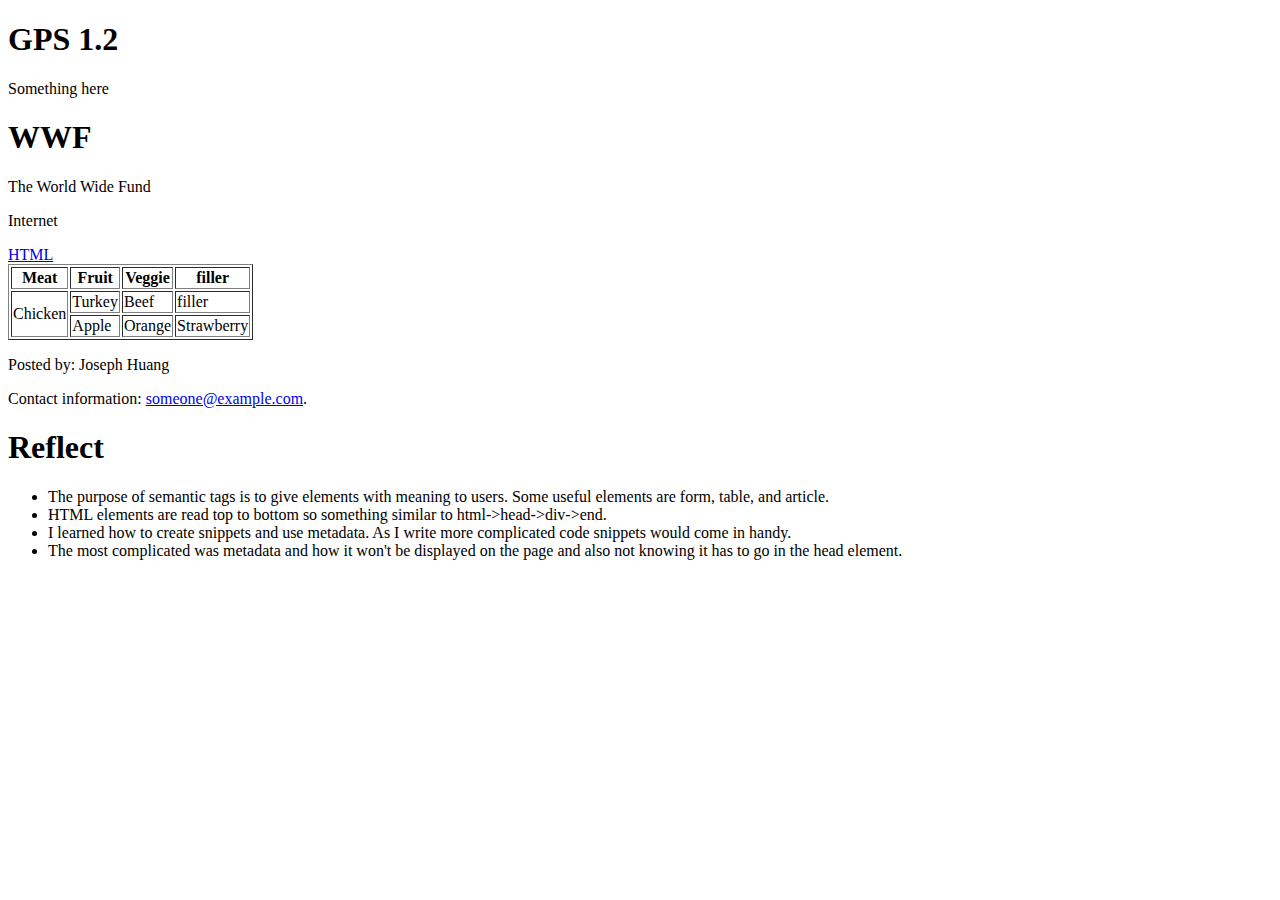
<file: html/gps/index.html>
<!DOCTYPE html>
<html>
<head>
	<title>GPS</title>
	<meta charset="UTF-8">
	<meta name="description" content="GPS exercise">
</head>


<body>
	<main>

	<article>
		<header>
			<h1>GPS 1.2</h1>
			<p>Something here</p>
		</header>
	</article>

	<section>
	  <h1>WWF</h1>
	  <p>The World Wide Fund</p>
	</section>

	<aside>
		<p>Internet</p>
	</aside>

	<nav>
	  <a href="/html/">HTML</a>
	</nav>

<table border=1>
	  <tr>
	    <th>Meat</th>
	    <th>Fruit</th>
	    <th>Veggie</th>
	    <th>filler</th>
	  </tr>
	  <tr>
	    <td rowspan="2">Chicken</td>
	    <td>Turkey</td>
	    <td>Beef</td>
	    <td>filler</td>
	  </tr>
	  <tr>
	    <td>Apple</td>
	    <td>Orange</td>
	    <td>Strawberry</td>
	  </tr>
 
</table>


<footer>
  <p>Posted by: Joseph Huang</p>
  <p>Contact information: <a href="mailto:someone@example.com">
  someone@example.com</a>.</p>
</footer>

	<h1>Reflect</h1>
	<ul>
		<li>The purpose of semantic tags is to give elements with meaning to users. Some useful elements are form, table, and article.</li>
		<li>HTML elements are read top to bottom so something similar to html->head->div->end.</li>
		<li>I learned how to create snippets and use metadata. As I write more complicated code snippets would come in handy.</li>
		<li>The most complicated was metadata and how it won't be displayed on the page and also not knowing it has to go in the head element.</li>
	</ul>

	</main>


</html>
</file>
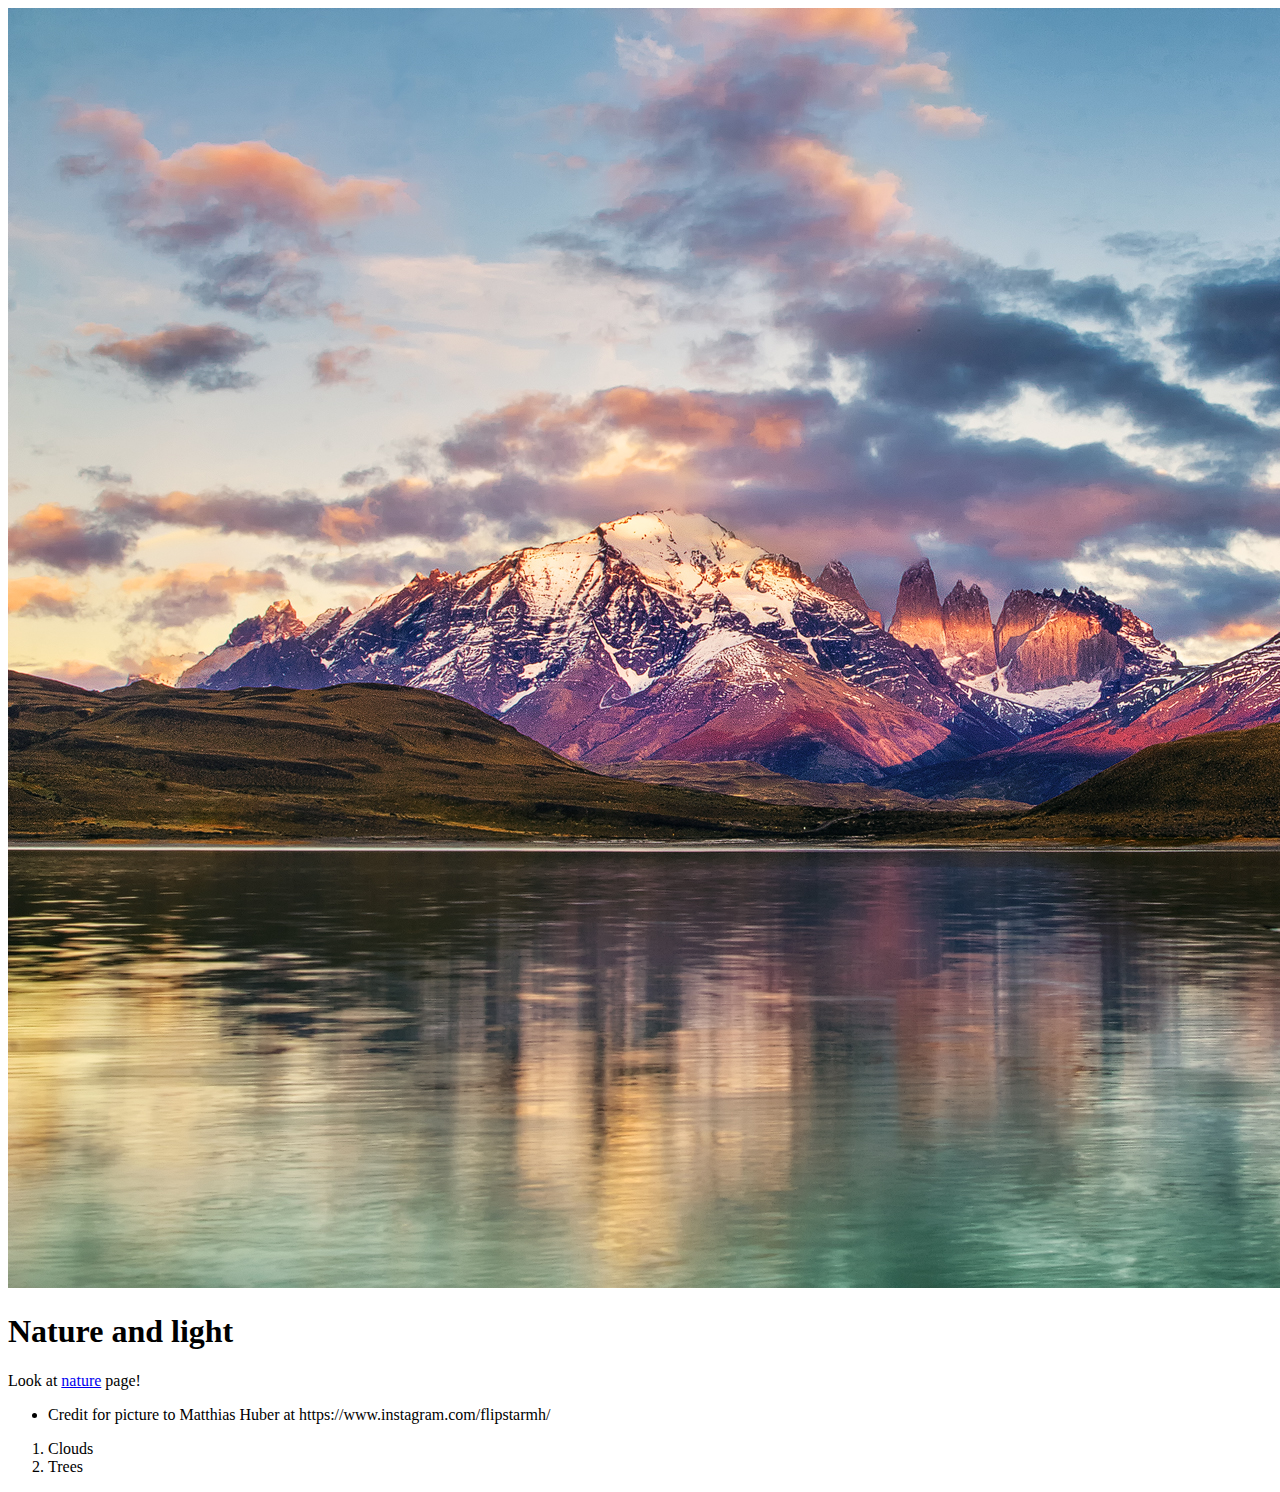
<file: html/web_basics/index.html>
<!DOCTYPE html>
<html>
<head>
	<title>My sparse nature web page</title>
</head>
<body>
	<img src="Chile_Mountains.jpg" alt="Chile Mountains">
	<h1>Nature and light</h1>
	<p>Look at <a href="http://www.nature.com">nature</a> page!</p>

	<ul>
		<li>Credit for picture to Matthias Huber at https://www.instagram.com/flipstarmh/</li>
	</ul>

	<ol>
		<li>Clouds</li>
		<li>Trees</li>
	</ol>

</body>
</html>
</file>
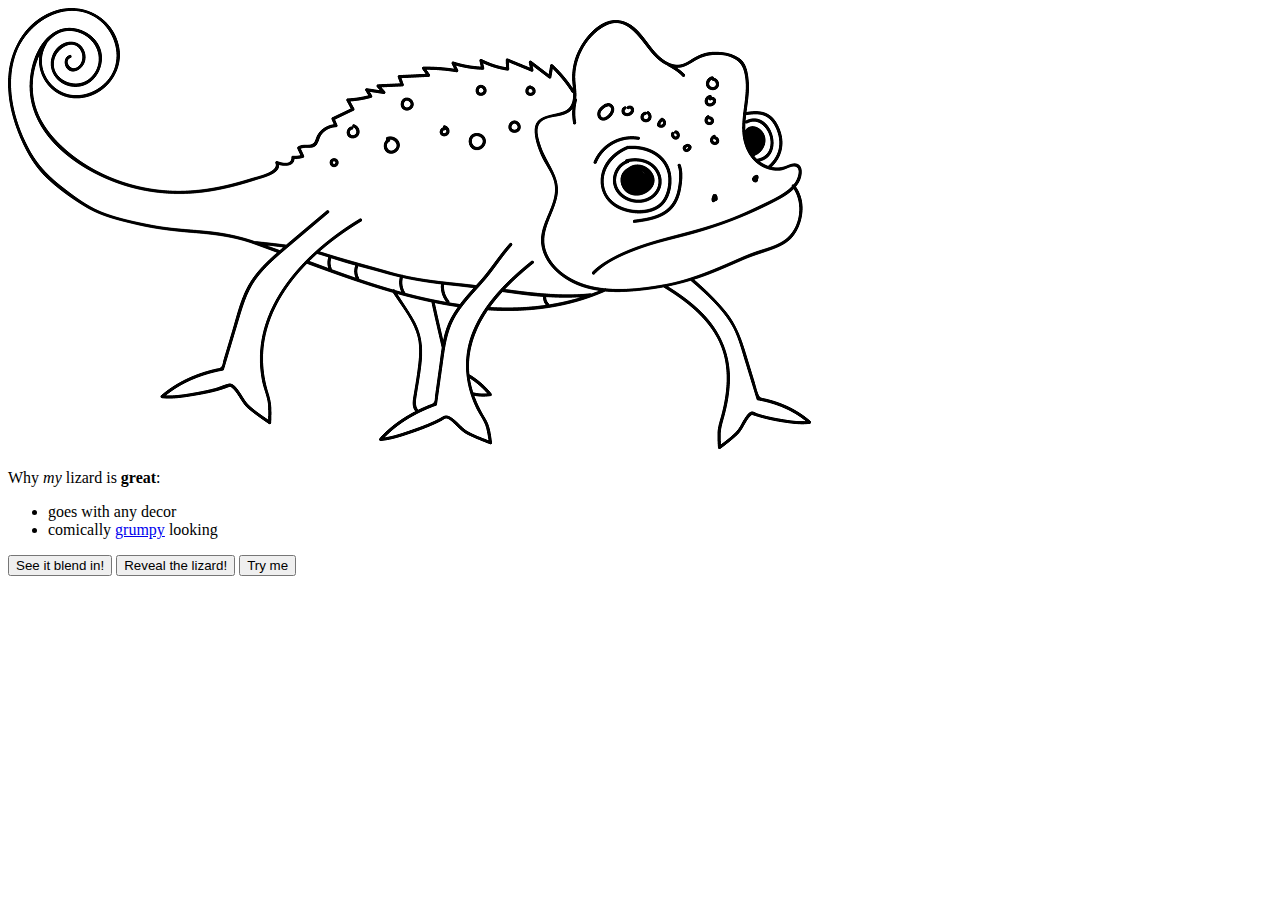
<file: web_dev/client_side_js/index.html>
<!DOCTYPE html>
<html>
<head>
  <title>About My Pet</title>

</head>
<body>
  <div id="about-my-pet">
    <img id="lizard-photo" src="chameleon.png">
    <p>Why <em>my</em> lizard is <strong>great</strong>:</p>
    <ul>
      <li>goes with any decor</li>
      <li>comically <a href="http://grumpy.com">grumpy</a> looking</li>
    </ul>
    <button>See it blend in!</button>
    <button>Reveal the lizard!</button>
    <button onclick="boldText()">Try me</button>
  </div>
  <script src="script.js"></script>
</body>
</html>
</file>
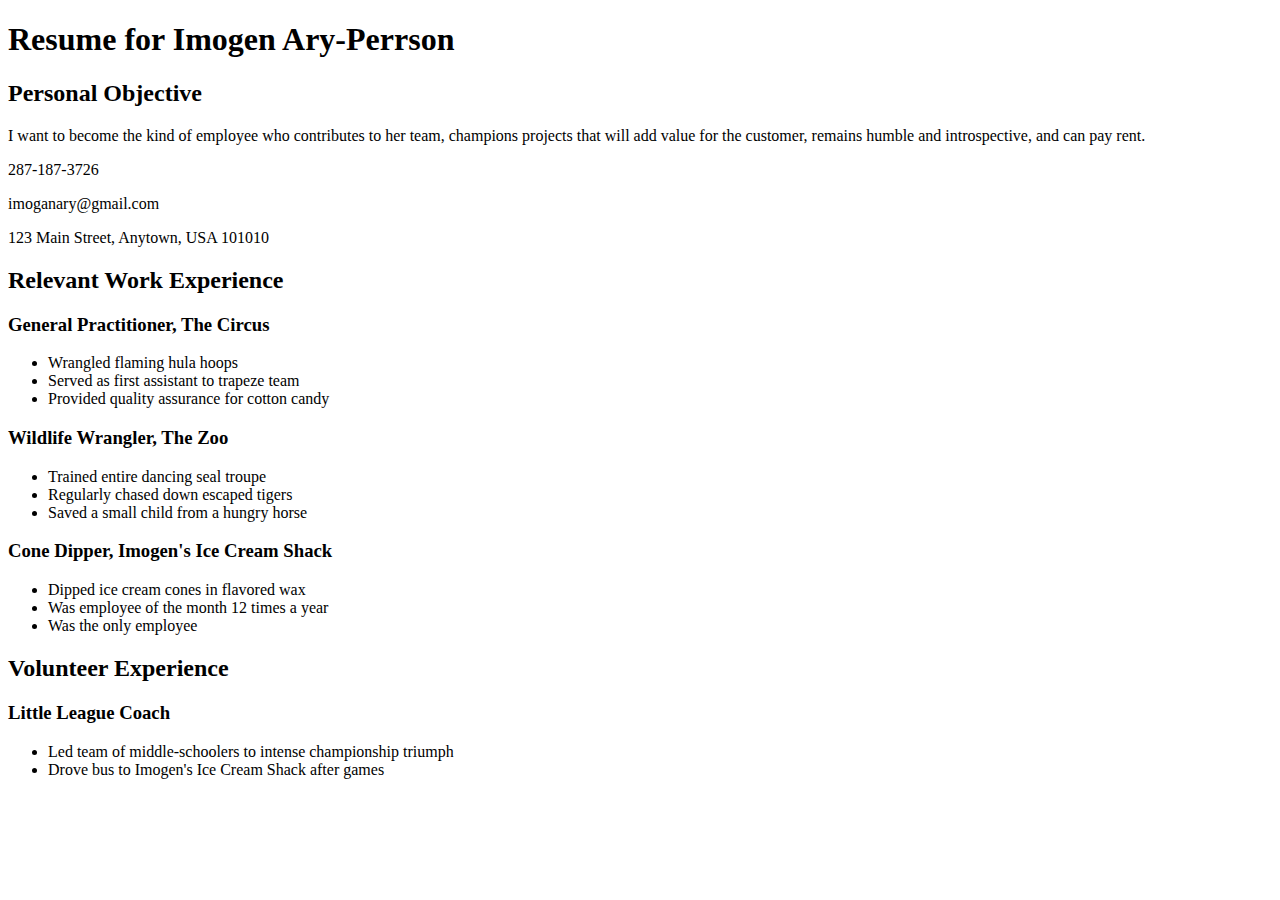
<file: html/phase-0-tracks/css/css-demo/index.html>
<!DOCTYPE html>
<html>
<head>
  <title>Resume</title>
  <!-- We're using Google Fonts, which you can also do on your sites, but you don't need to know how for any assessments in this unit. -->
  <link href='https://fonts.googleapis.com/css?family=Dancing+Script' rel='stylesheet' type='text/css'>
  
</head>
<body>
  <h1 id="resume-title">Resume for Imogen Ary-Perrson</h1>
  <section id="personal-objective">
    <h2>Personal Objective</h2>
    <p>I want to become the kind of employee who contributes to her team, champions projects that will add value for the customer, remains humble and introspective, and can pay rent.</p>
  </section>
  <section id="contact-info">
    <p>287-187-3726</p>
    <p>imoganary@gmail.com</p>
    <p>123 Main Street, Anytown, USA 101010</p>
  </section>

  <section id="work-experience">
    <h2 class="experience-category">Relevant Work Experience</h2>
    <section class="job">
      <h3>General Practitioner, The Circus</h3>
      <ul>
        <li>Wrangled flaming hula hoops</li>
        <li>Served as first assistant to trapeze team</li>
        <li class="featured">Provided quality assurance for cotton candy</li>
      </ul>
    </section>
    <section class="job">
      <h3>Wildlife Wrangler, The Zoo</h3>
      <ul>
        <li>Trained entire dancing seal troupe</li>
        <li>Regularly chased down escaped tigers</li>
        <li class="featured">Saved a small child from a hungry horse</li>
      </ul>
    </section>
    <section class="job">
      <h3>Cone Dipper, Imogen's Ice Cream Shack</h3>
      <ul>
        <li>Dipped ice cream cones in flavored wax</li>
        <li class="featured">Was employee of the month 12 times a year</li>
        <li>Was the only employee</li>
      </ul>
    </section>
  </section>

  <section id="volunteer-experience">
    <h2 class="experience-category">Volunteer Experience</h1>
    <section class="volunteer-gig">
      <h3>Little League Coach</h3>
      <ul>
        <li>Led team of middle-schoolers to intense championship triumph</li>
        <li>Drove bus to Imogen's Ice Cream Shack after games</li>
      </ul>
    </section>
  </section>
</body>
</html>
</file>
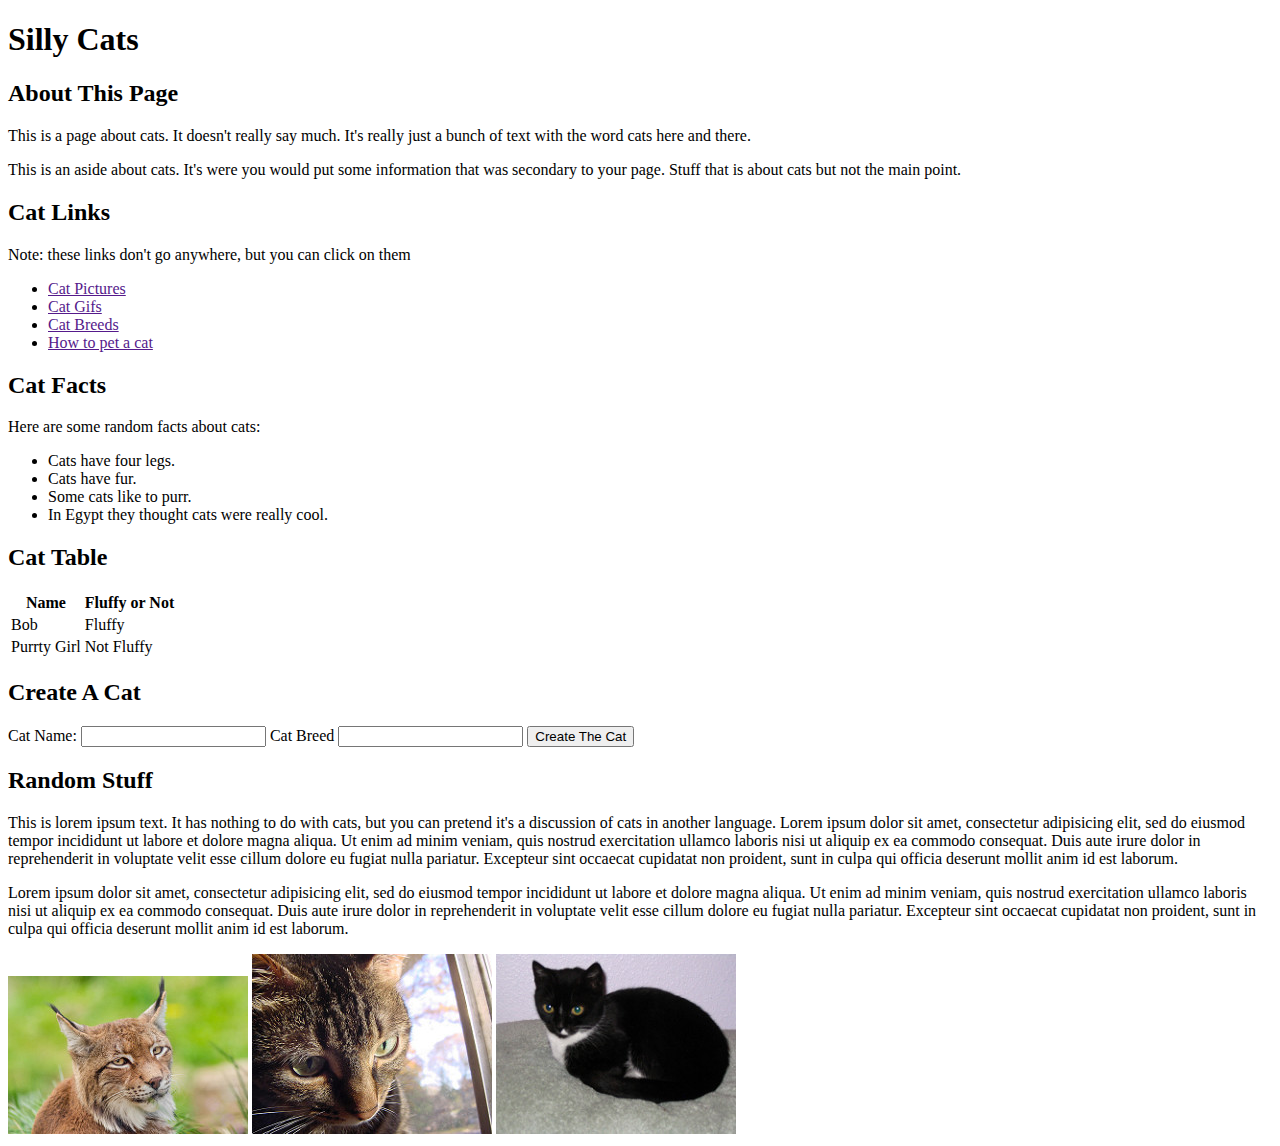
<file: html/phase-0-tracks/css/css-format/index.html>
<!DOCTYPE html>
<html>
<head>
  <title>Silly Cat Page</title>
</head>
<body>
  <h1>Silly Cats</h1>
  <section>
    <h2>About This Page</h2>
    <p>This is a page about cats. It doesn't really say much.  It's really just a bunch of text with the word cats here and there. </p>
  </section>
  <aside>
    This is an aside about cats.  It's were you would put some information that was secondary to your page. Stuff that is about cats but not the main point. 
  </aside>
  <section>
    <h2> Cat Links</h2>
    <p>Note: these links don't go anywhere, but you can click on them</p>
    <ul>
      <li><a href="">Cat Pictures</a></li>
      <li><a href="">Cat Gifs</a></li>
      <li><a href="">Cat Breeds</a></li>
      <li><a href="">How to pet a cat</a></li>
    </ul>
  </section>

  <section>
    <h2>Cat Facts</h2>
    <p>Here are some random facts about cats:</p>
      <ul>
        <li>Cats have four legs.</li>
        <li>Cats have fur.</li>
        <li>Some cats like to purr.</li>
        <li>In Egypt they thought cats were really cool.</li>
      </ul>
    
  </section>
<section>
  <h2>Cat Table</h2>
  <table>
<tr>
<th>Name</th>
<th>Fluffy or Not</th>
</tr>
<tr>
<td>Bob</td>
<td>Fluffy</td>
</tr>
<tr>
<td>Purrty Girl</td>
<td>Not Fluffy</td>
</tr>
  </table>
</section>
  
  <section>
<h2>Create A Cat</h2>
<form>
<label>Cat Name:</label>
<input type="text" name="name">
<label>Cat Breed</label>
<input type="text" name="breed">
<input type="submit" value="Create The Cat">
</form>

  </section>
  <section>
    <h2>Random Stuff</h2>
    <p>This is 
      lorem ipsum text.  It has nothing to do with cats, but you can pretend it's a discussion of cats in another language. 
      Lorem ipsum dolor sit amet, consectetur adipisicing elit, sed do eiusmod
      tempor incididunt ut labore et dolore magna aliqua. Ut enim ad minim veniam,
      quis nostrud exercitation ullamco laboris nisi ut aliquip ex ea commodo
      consequat. Duis aute irure dolor in reprehenderit in voluptate velit esse
      cillum dolore eu fugiat nulla pariatur. Excepteur sint occaecat cupidatat non
      proident, sunt in culpa qui officia deserunt mollit anim id est laborum.

    </p>
    <p>Lorem ipsum dolor sit amet, consectetur adipisicing elit, sed do eiusmod
      tempor incididunt ut labore et dolore magna aliqua. Ut enim ad minim veniam,
      quis nostrud exercitation ullamco laboris nisi ut aliquip ex ea commodo
      consequat. Duis aute irure dolor in reprehenderit in voluptate velit esse
      cillum dolore eu fugiat nulla pariatur. Excepteur sint occaecat cupidatat non
      proident, sunt in culpa qui officia deserunt mollit anim id est laborum.</p>
    </section>

    <img src="images/cat1.jpg" alt="cat image">
    <img src="images/cat2.jpg" alt="cat image">
    <img src="images/cat3.jpg" alt="cat image">
  </body>
  </html>
</file>
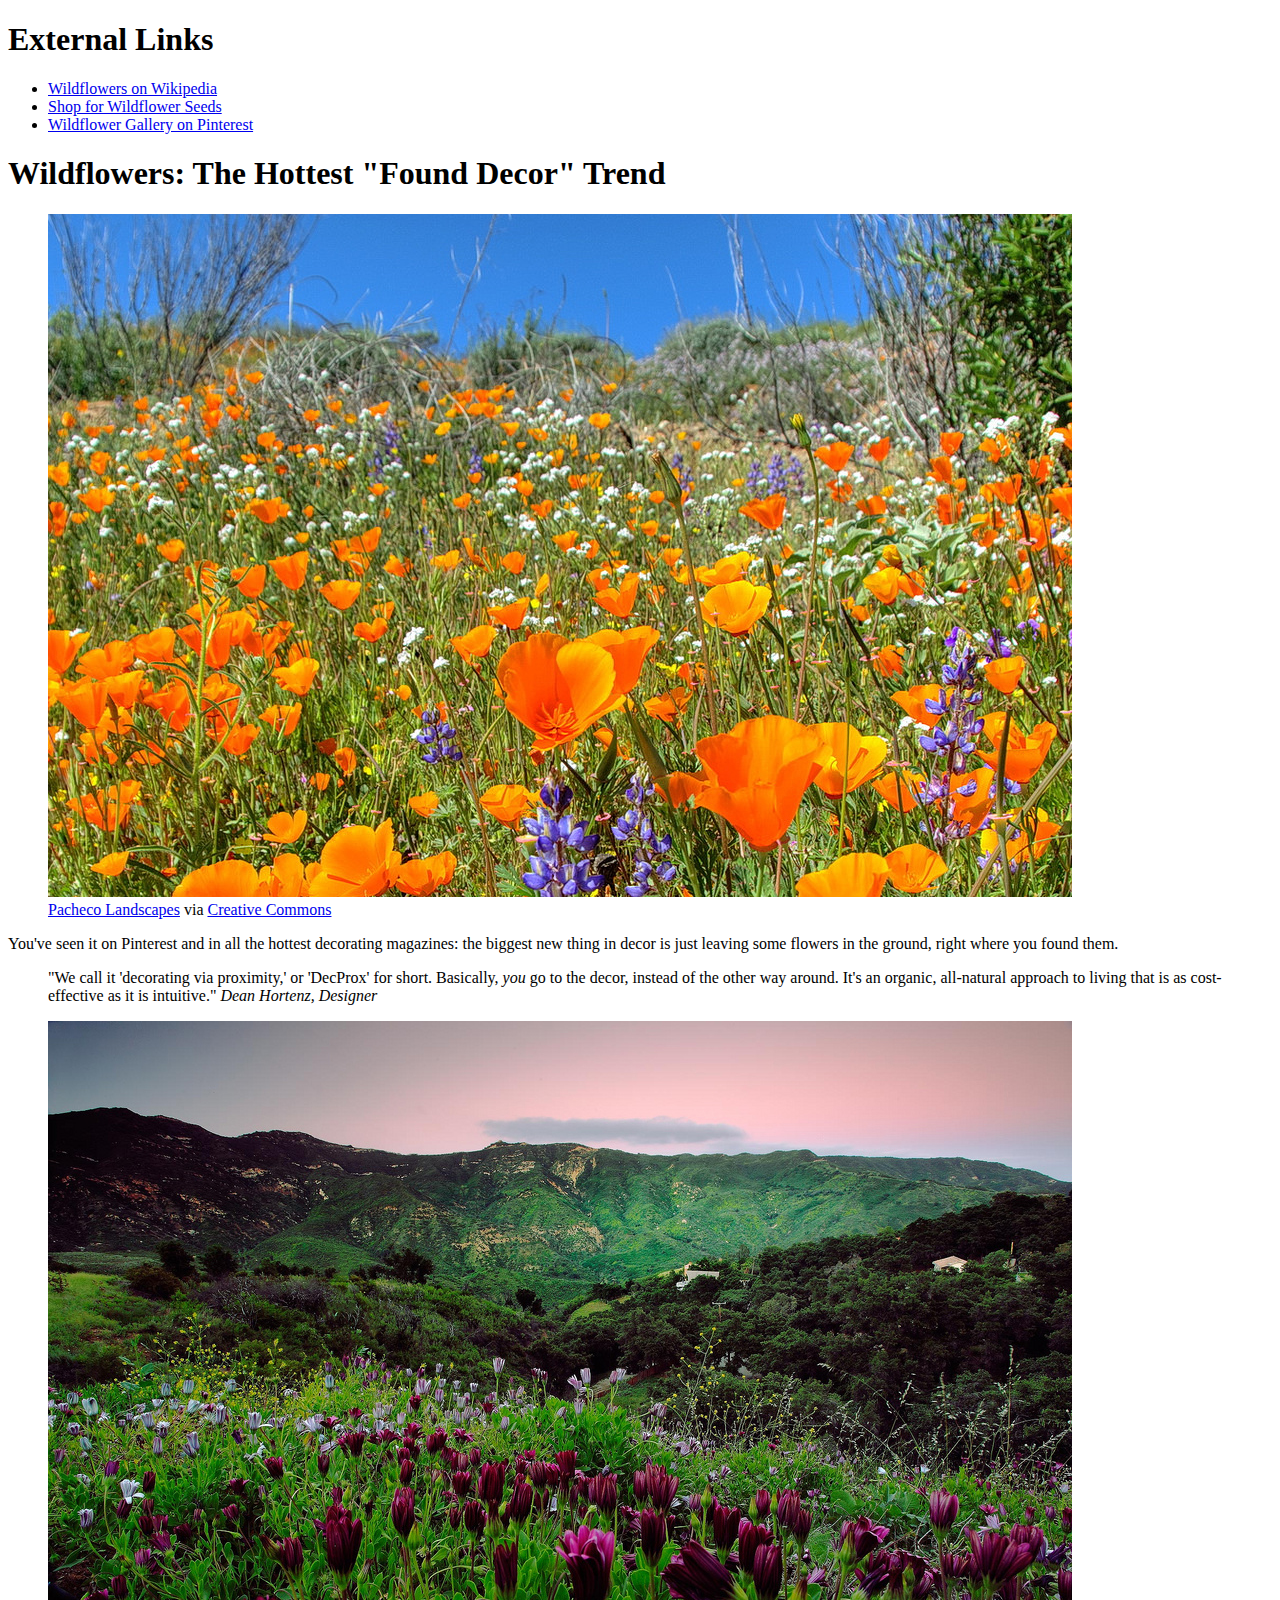
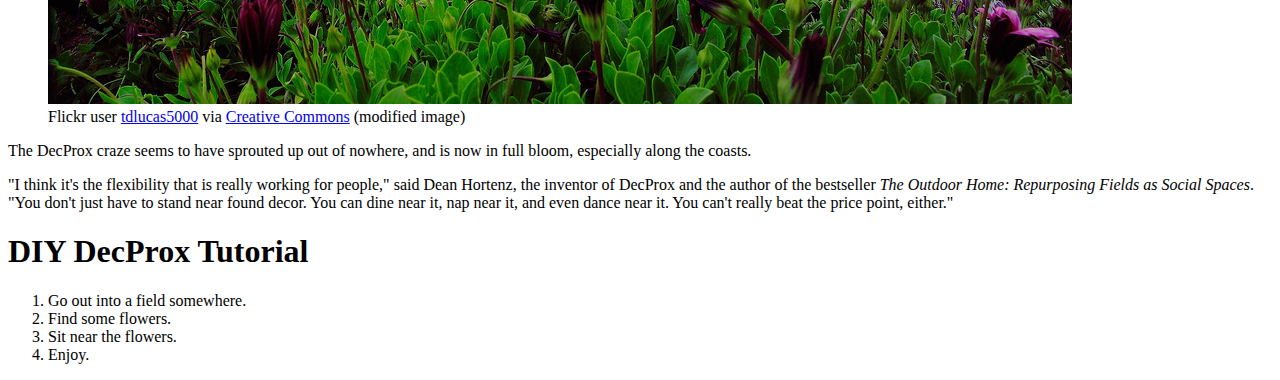
<file: html/phase-0-tracks/css/responsive-design/index.html>
<!DOCTYPE html>
<html>
<head>
  <title>Wildflowers Article</title>
</head>
<body>
  <section id="external-links">
    <h1>External Links</h1>
    <ul>
      <li><a href="https://en.wikipedia.org/wiki/Wildflower">Wildflowers on Wikipedia</a></li>
      <li><a href="http://www.americanmeadows.com/wildflower-seeds">Shop for Wildflower Seeds</a></li>
      <li><a href="https://www.pinterest.com/pscheen/wildflowers/">Wildflower Gallery on Pinterest</a></li>
    </ul>
  </section>
  <main>
    <h1>Wildflowers: The Hottest "Found Decor" Trend</h1>
    <figure>
      <img src="images/orange_flowers.jpg" alt="orange wildflowers">
      <figcaption><a href="https://www.flickr.com/photos/pachecophotography/5595444482/in/[base64]">Pacheco Landscapes</a> via <a href="https://creativecommons.org/licenses/by-nd/2.0/">Creative Commons</a></figcaption>
    </figure>
    <p>You've seen it on Pinterest and in all the hottest decorating magazines: the biggest new thing in decor is just leaving some flowers in the ground, right where you found them.</p>
    <blockquote>
      "We call it 'decorating via proximity,' or 'DecProx' for short. Basically, <em>you</em> go to the decor, instead of the other way around. It's an organic, all-natural approach to living that is as cost-effective as it is intuitive."
      <cite>Dean Hortenz, Designer</cite>
    </blockquote>
    <figure>
      <img src="images/purple_flowers.jpg" alt="purple flowers">
      <figcaption>Flickr user <a href="https://www.flickr.com/photos/tdlucas5000/16589511247/in/[base64]">tdlucas5000</a> via <a href="https://creativecommons.org/licenses/by/2.0/">Creative Commons</a> (modified image)</figcaption>
    </figure>
    <p>The DecProx craze seems to have sprouted up out of nowhere, and is now in full bloom, especially along the coasts.</p>
    <p>"I think it's the flexibility that is really working for people," said Dean Hortenz, the inventor of DecProx and the author of the bestseller <em>The Outdoor Home: Repurposing Fields as Social Spaces</em>. "You don't just have to stand near found decor. You can dine near it, nap near it, and even dance near it. You can't really beat the price point, either."</p>
    <h1>DIY DecProx Tutorial</h1>
    <ol>
      <li>Go out into a field somewhere.</li>
      <li>Find some flowers.</li>
      <li>Sit near the flowers.</li>
      <li>Enjoy.</li>
    </ol>
  </main>
</body>
</html>
</file>
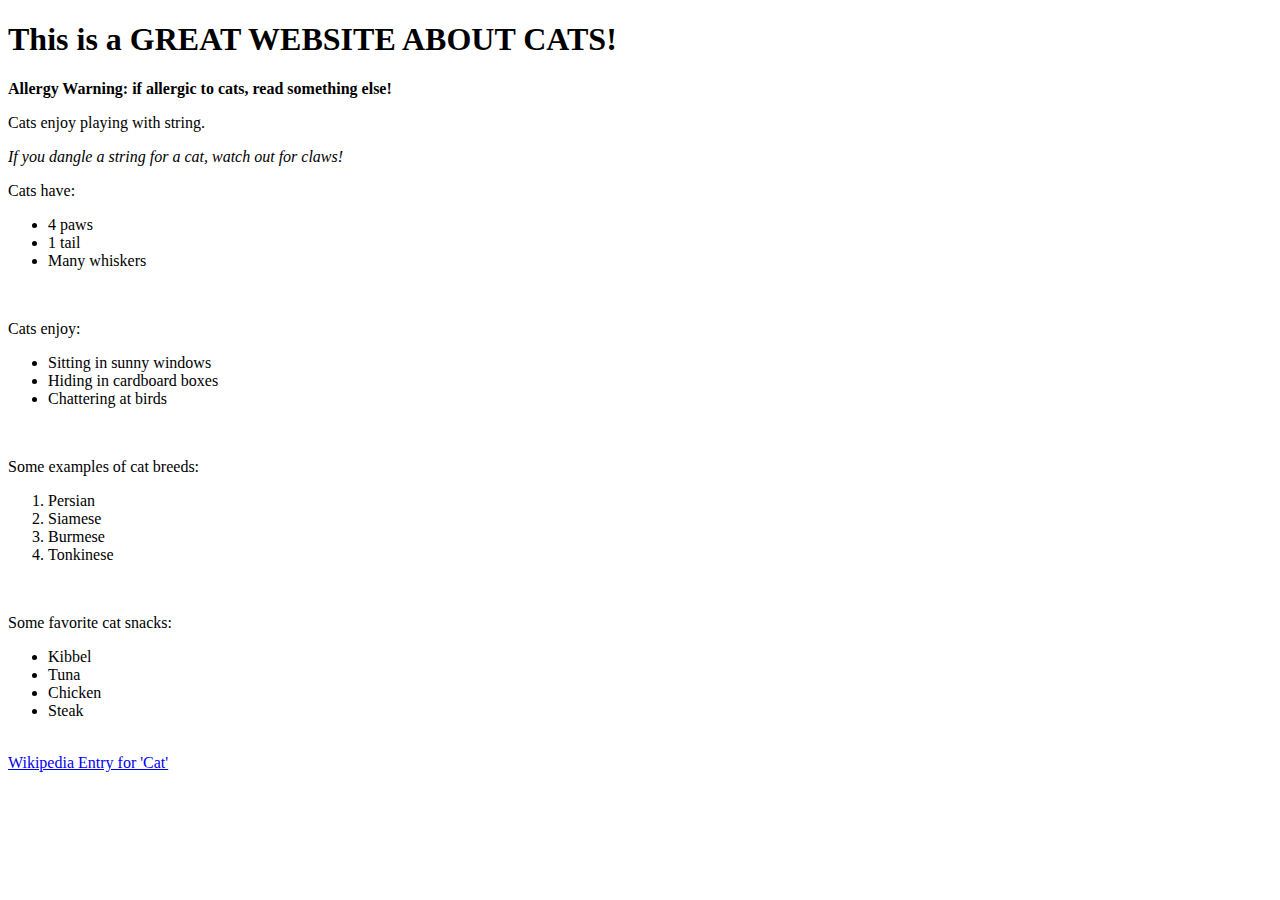
<file: html/phase-0-tracks/html/web_basics/index.html>
<!DOCTYPE html>
<html>
<head>
	<title>A Great Website About Cats!</title>
</head>
<body>

<h1>This is a GREAT WEBSITE ABOUT CATS!</h1>

<strong>Allergy Warning: if allergic to cats, read something else!</strong>

<p>Cats enjoy playing with string.</p>

<em>If you dangle a string for a cat, watch out for claws!</em>

<br>

<p>Cats have:</p>
<ul>
	<li>4 paws
	<li>1 tail
	<li>Many whiskers
</ul>
<br>

<p>Cats enjoy:</p>
<ul>
	<li>Sitting in sunny windows
	<li>Hiding in cardboard boxes
	<li>Chattering at birds
</ul>


<br>

<p>Some examples of cat breeds:</p>
<ol>
	<li>Persian
	<li>Siamese
	<li>Burmese
	<li>Tonkinese
</ol>

<br>

<p>Some favorite cat snacks:</p>
<ul>
	<li>Kibbel
	<li>Tuna
	<li>Chicken
	<li>Steak
</ul>

<br>

<a href="https://en.wikipedia.org/wiki/Cat">Wikipedia Entry for 'Cat' </a>

</body>
</html>
</file>
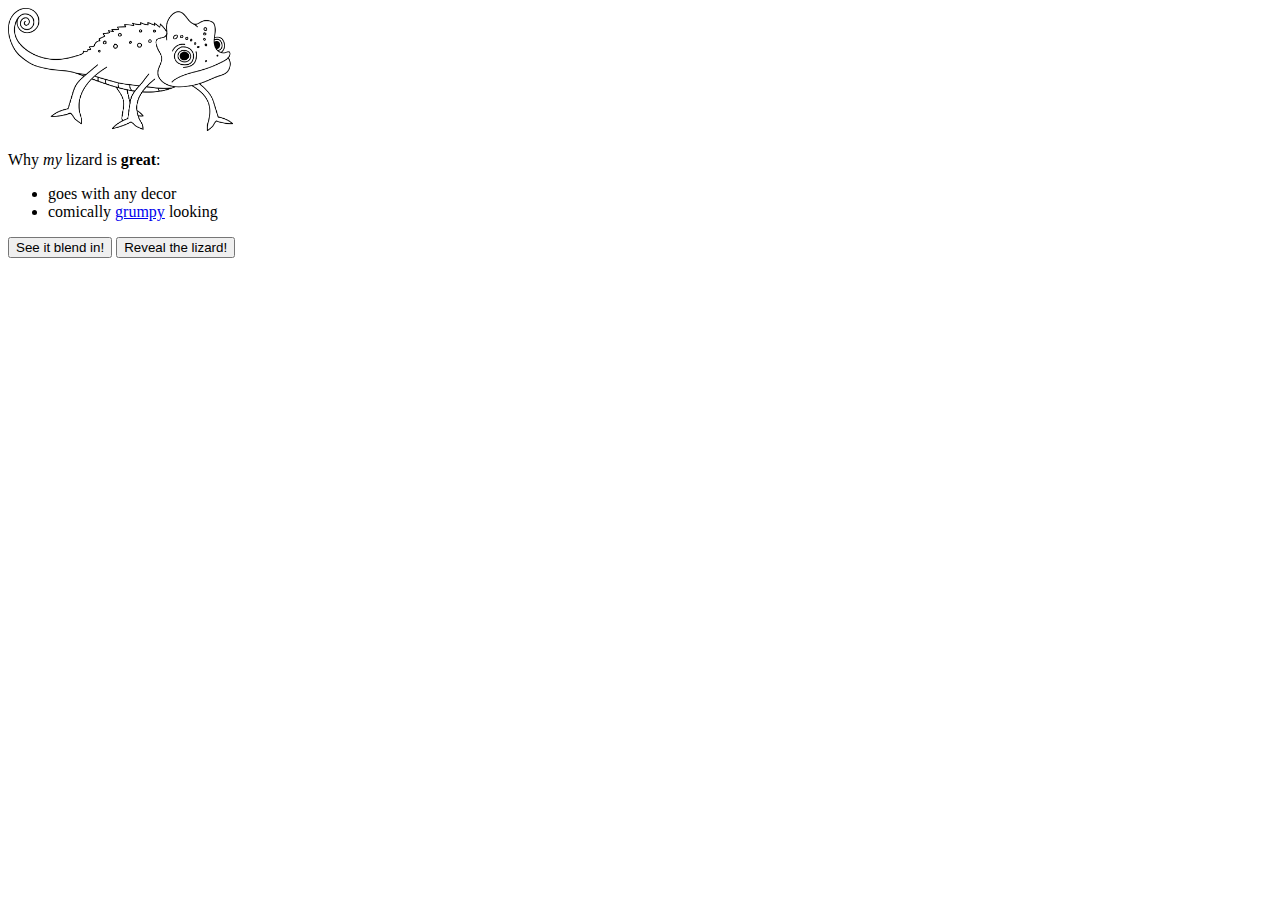
<file: html/phase-0-tracks/web_dev/chameleon/index.html>
<!DOCTYPE html>
<html>
<head>
  <title>About My Pet</title>
  <link rel="stylesheet" href="style.css">
</head>
<body>
  <div id="about-my-pet">
    <img id="lizard-photo" src="chameleon.png">
    <p>Why <em>my</em> lizard is <strong>great</strong>:</p>
    <ul>
      <li>goes with any decor</li>
      <li>comically <a href="http://grumpy.com">grumpy</a> looking</li>
    </ul>
    <button>See it blend in!</button>
    <button>Reveal the lizard!</button>
  </div>
  <script src="script.js"></script>
</body>
</html>
</file>
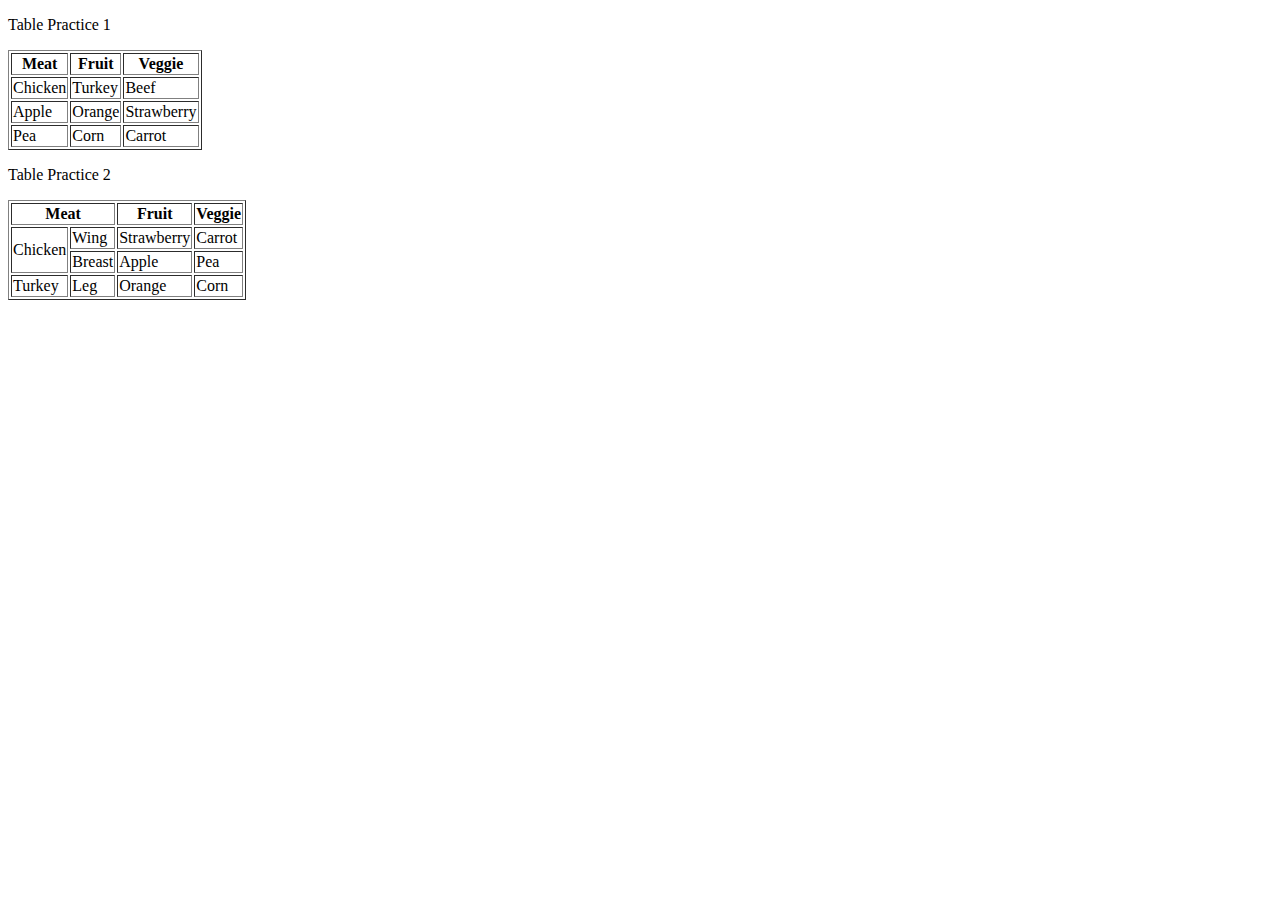
<file: html/table-practice.html>
<!DOCTYPE html>
<html>
<head>
	<title>Table Pracitce</title>
</head>
<body>
	<p>Table Practice 1</p>
	<table border=1>
	  <tr>
	    <th>Meat</th>
	    <th>Fruit</th>
	    <th>Veggie</th>
	  </tr>
	  <tr>
	    <td>Chicken</td>
	    <td>Turkey</td>
	    <td>Beef</td>
	  </tr>
	  <tr>
	    <td>Apple</td>
	    <td>Orange</td>
	    <td>Strawberry</td>
	  </tr>
	  <tr>
	    <td>Pea</td>
	    <td>Corn</td>
	    <td>Carrot</td>
	  </tr>	  
	</table>

	<p>Table Practice 2</p>
	<table border=1>
	  <tr>
	    <th colspan="2">Meat</th>
	    <th>Fruit</th>
	    <th>Veggie</th>
	  </tr>
	  <tr>
	    <td rowspan="2">Chicken</td>
	    <td>Wing</td>
	    <td>Strawberry</td>
	    <td>Carrot</td>
	  </tr>
	  <tr>
	  	<td>Breast</td>
	    <td>Apple</td>
	    <td>Pea</td>
	  </tr>
	  <tr>
	  	<td>Turkey</td>
	  	<td>Leg</td>
	    <td>Orange</td>
	    <td>Corn</td>
	  </tr>	  
	</table>

</body>
</html>
</file>
<file: html/phase-0-tracks/web_dev/chameleon/style.css>
#lizard-photo {
  width: 225px;
  height: auto;
}
</file>
